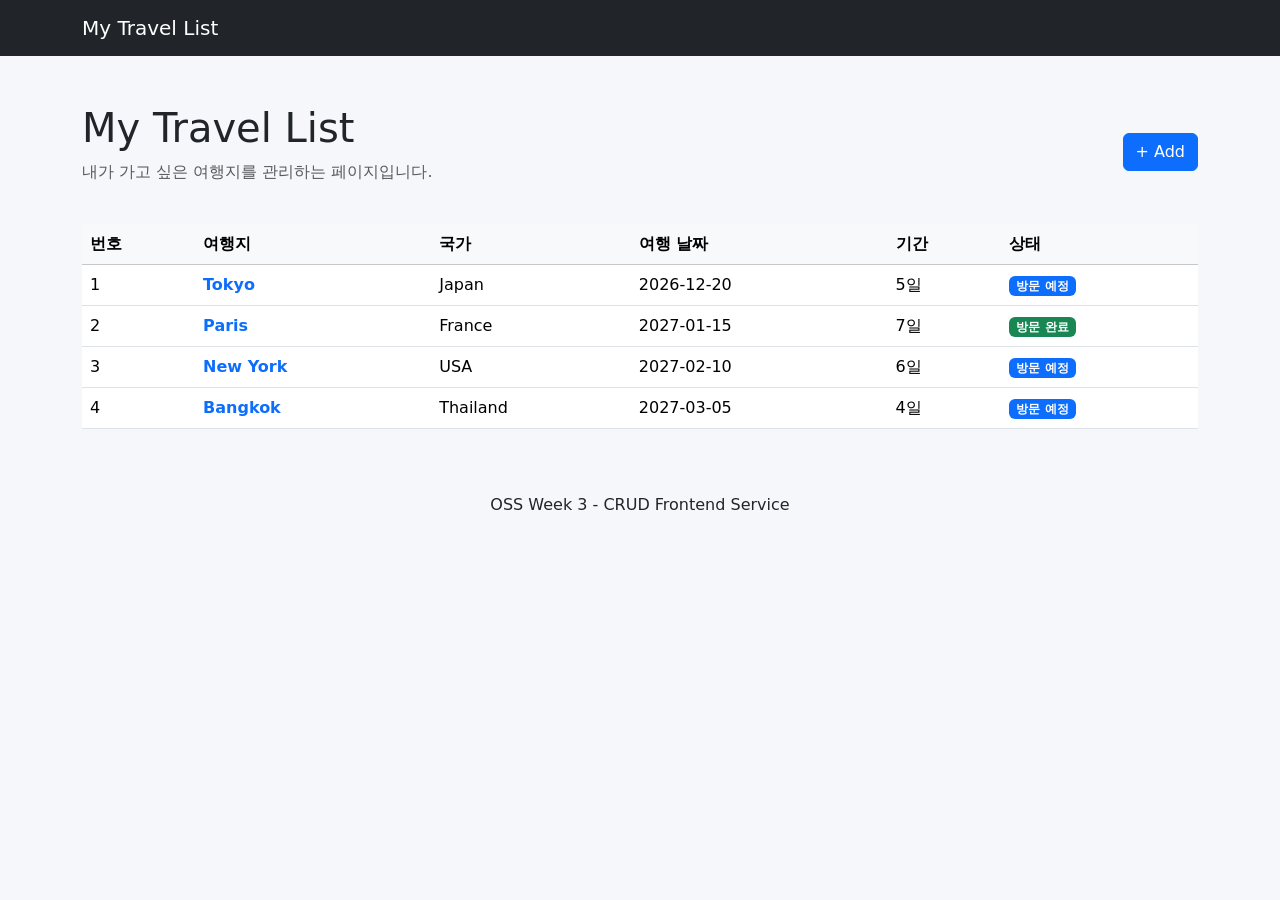
<file: index.html>
<!doctype html>
<html lang="en">
  <head>
    <meta charset="UTF-8" />
    <meta name="viewport" content="width=device-width, initial-scale=1.0" />
    <title>Document</title>
    <link
      href="https://cdn.jsdelivr.net/npm/bootstrap@5.3.8/dist/css/bootstrap.min.css"
      rel="stylesheet"
      integrity="sha384-sRIl4kxILFvY47J16cr9ZwB07vP4J8+LH7qKQnuqkuIAvNWLzeN8tE5YBujZqJLB"
      crossorigin="anonymous"
    />
    <link rel="stylesheet" href="my.css" />
  </head>
  <body>
    <nav class="navbar navbar-dark bg-dark">
      <div class="container">
        <a class="navbar-brand" href="index.html">My Travel List</a>
      </div>
    </nav>
    <header class="container mt-5">
      <div class="d-flex justify-content-between align-items-center">
        <div>
          <h1>My Travel List</h1>
          <p class="text-muted">
            내가 가고 싶은 여행지를 관리하는 페이지입니다.
          </p>
        </div>
        <a href="add.html" class="btn btn-primary">+ Add</a>
      </div>
    </header>
    <main class="container mt-4">
      <div class="table-responsive">
        <table class="table table-hover align-middle">
          <thead class="table-light">
            <tr>
              <th>번호</th>
              <th>여행지</th>
              <th>국가</th>
              <th>여행 날짜</th>
              <th>기간</th>
              <th>상태</th>
            </tr>
          </thead>
          <tbody>
            <tr>
              <td>1</td>
              <td><a href="view.html">Tokyo</a></td>
              <td>Japan</td>
              <td>2026-12-20</td>
              <td>5일</td>
              <td><span class="badge bg-primary">방문 예정</span></td>
            </tr>
            <tr>
              <td>2</td>
              <td><a href="view.html">Paris</a></td>
              <td>France</td>
              <td>2027-01-15</td>
              <td>7일</td>
              <td><span class="badge bg-success">방문 완료</span></td>
            </tr>
            <tr>
              <td>3</td>
              <td><a href="view.html">New York</a></td>
              <td>USA</td>
              <td>2027-02-10</td>
              <td>6일</td>
              <td><span class="badge bg-primary">방문 예정</span></td>
            </tr>
            <tr>
              <td>4</td>
              <td><a href="view.html">Bangkok</a></td>
              <td>Thailand</td>
              <td>2027-03-05</td>
              <td>4일</td>
              <td><span class="badge bg-primary">방문 예정</span></td>
            </tr>
          </tbody>
        </table>
      </div>
    </main>
    <footer class="text-center mt-5 mb-4">
      <p>OSS Week 3 - CRUD Frontend Service</p>
    </footer>
  </body>
</html>
</file>
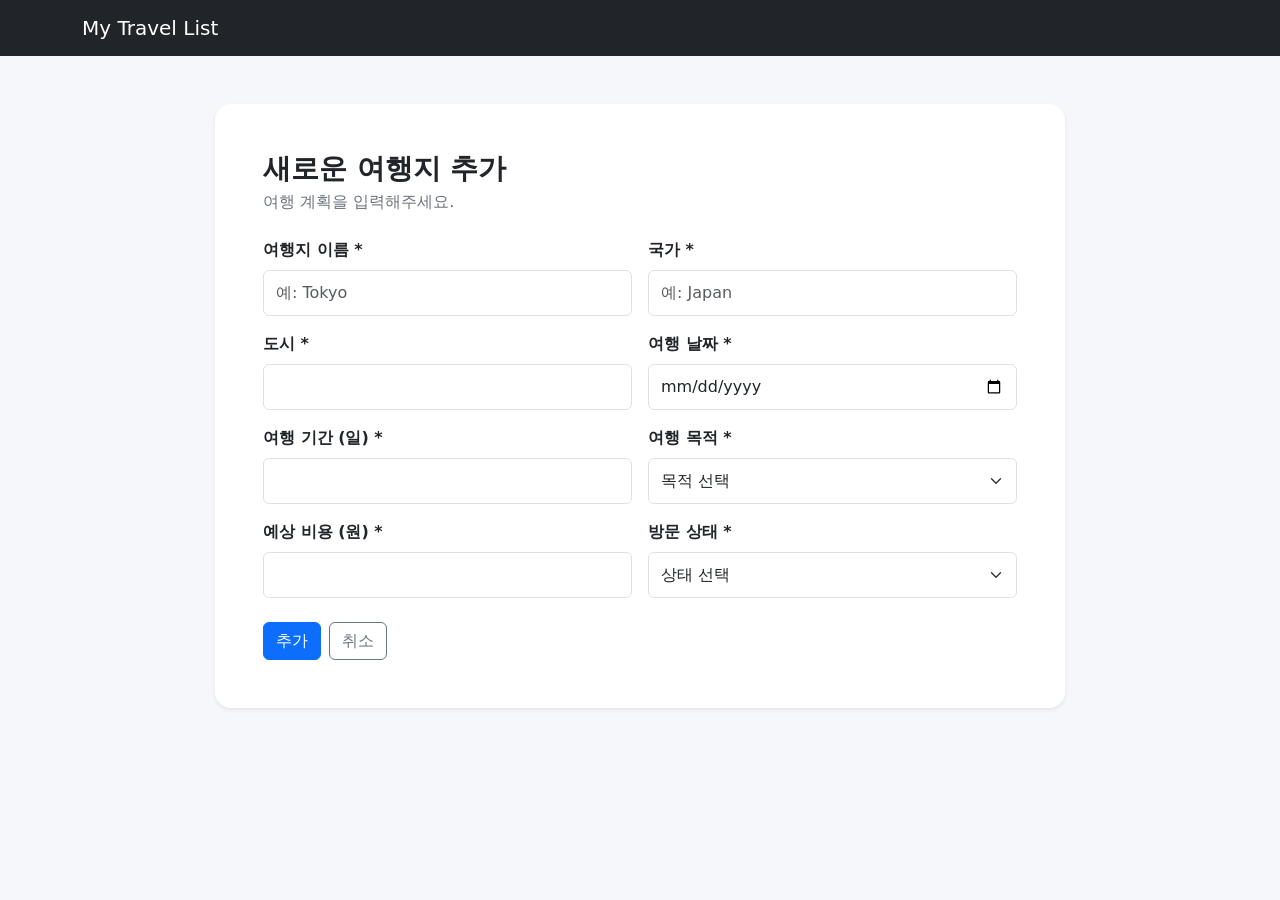
<file: add.html>
<!doctype html>
<html lang="ko">
  <head>
    <meta charset="UTF-8" />
    <meta name="viewport" content="width=device-width, initial-scale=1.0" />
    <title>Add Travel</title>
    <link
      href="https://cdn.jsdelivr.net/npm/bootstrap@5.3.8/dist/css/bootstrap.min.css"
      rel="stylesheet"
    />
    <link rel="stylesheet" href="my.css" />
  </head>
  <body>
    <nav class="navbar navbar-dark bg-dark">
      <div class="container">
        <a class="navbar-brand" href="index.html">My Travel List</a>
      </div>
    </nav>
    <main class="container py-5">
      <div class="card form-card shadow-sm">
        <div class="card-body p-4 p-md-5">
          <h1 class="h3 fw-bold mb-1">새로운 여행지 추가</h1>
          <p class="text-secondary mb-4">여행 계획을 입력해주세요.</p>
          <form action="index.html" onsubmit="alert('여행지가 추가되었습니다.')">
            <div class="row g-3">
              <div class="col-md-6">
                <label class="form-label">여행지 이름 *</label
                ><input
                  class="form-control"
                  type="text"
                  name="destination"
                  required
                  minlength="2"
                  maxlength="30"
                  placeholder="예: Tokyo"
                />
              </div>
              <div class="col-md-6">
                <label class="form-label">국가 *</label>
                <input
                  class="form-control"
                  type="text"
                  required
                  minlength="2"
                  maxlength="30"
                  placeholder="예: Japan"
                />
              </div>
              <div class="col-md-6">
                <label class="form-label">도시 *</label
                ><input
                  class="form-control"
                  type="text"
                  name="city"
                  required
                  minlength="2"
                  maxlength="30"
                />
              </div>

              <div class="col-md-6">
                <label class="form-label">여행 날짜 *</label
                ><input class="form-control" type="date" name="date" required />
              </div>
              <div class="col-md-6">
                <label class="form-label">여행 기간 (일) *</label
                ><input
                  class="form-control"
                  type="number"
                  name="days"
                  required
                  min="1"
                  max="30"
                />
              </div>
              <div class="col-md-6">
                <label class="form-label">여행 목적 *</label
                ><select class="form-select" name="purpose" required>
                  <option value="" selected disabled>목적 선택</option>
                  <option>관광</option>
                  <option>휴식</option>
                  <option>음식</option>
                  <option>쇼핑</option>
                  <option>출장</option>
                </select>
              </div>
              <div class="col-md-6">
                <label class="form-label">예상 비용 (원) *</label
                ><input
                  class="form-control"
                  type="number"
                  name="budget"
                  required
                  min="0"
                  max="100000000"
                  step="1"
                />
              </div>
              <div class="col-md-6">
                <label class="form-label">방문 상태 *</label
                ><select class="form-select" name="status" required>
                  <option value="" selected disabled>상태 선택</option>
                  <option>방문 예정</option>
                  <option>방문 완료</option>
                </select>
              </div>
            </div>
            <div class="d-flex gap-2 mt-4">
              <button type="submit" class="btn btn-primary">추가</button
              ><a href="index.html" class="btn btn-outline-secondary">취소</a>
            </div>
          </form>
        </div>
      </div>
    </main>
  </body>
</html>
</file>
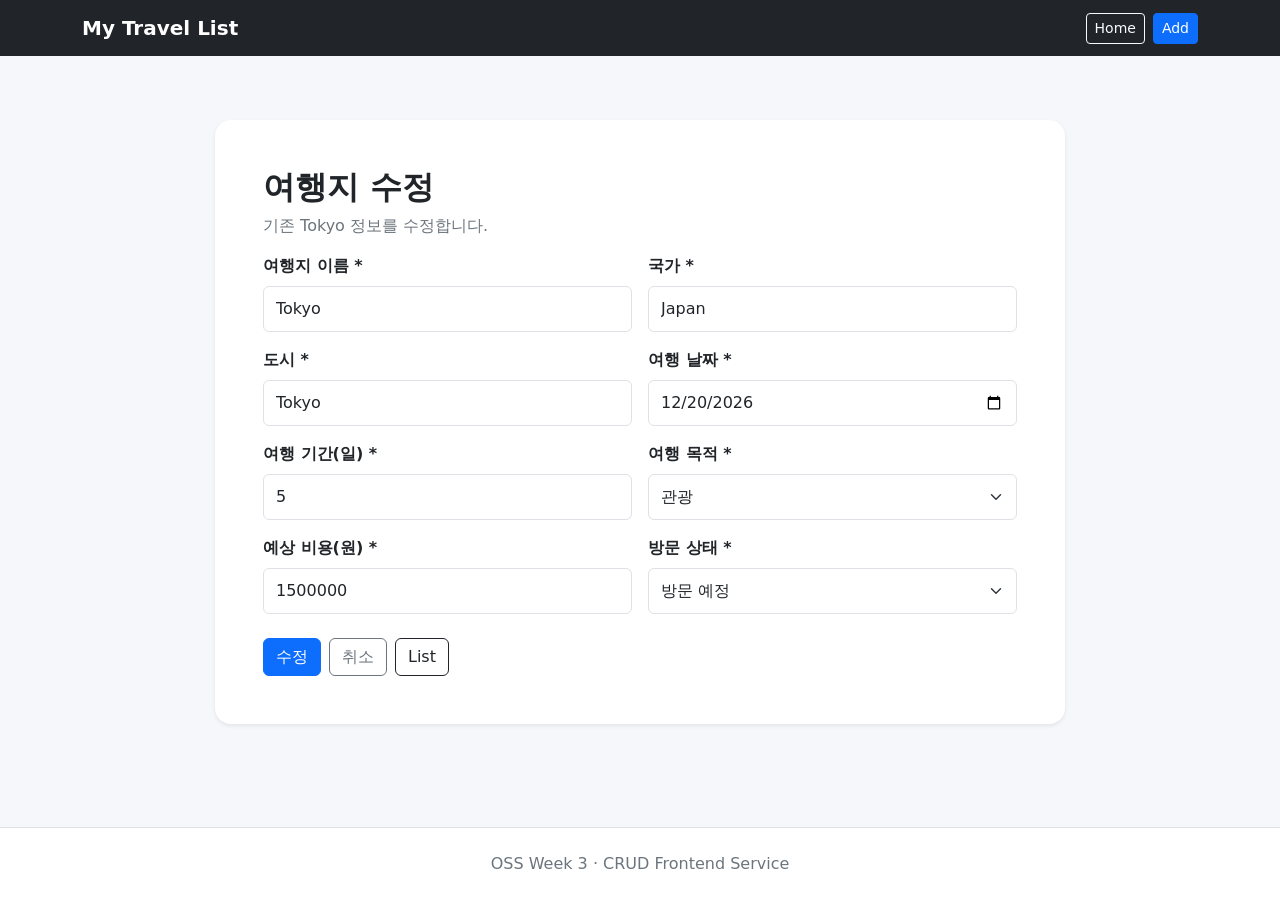
<file: edit.html>
<!doctype html>
<html lang="ko">
  <head>
    <meta charset="UTF-8" />
    <meta name="viewport" content="width=device-width,initial-scale=1" />
    <title>Edit Travel</title>
    <link
      href="https://cdn.jsdelivr.net/npm/bootstrap@5.3.8/dist/css/bootstrap.min.css"
      rel="stylesheet"
    />
    <link rel="stylesheet" href="my.css" />
  </head>
  <body>
    <nav class="navbar navbar-dark bg-dark">
      <div class="container">
        <a class="navbar-brand fw-bold" href="index.html">My Travel List</a>
        <div>
          <a class="btn btn-sm btn-outline-light me-2" href="index.html">Home</a
          ><a class="btn btn-sm btn-primary" href="add.html">Add</a>
        </div>
      </div>
    </nav>
    <main class="container page-space">
      <div class="card form-card shadow-sm">
        <div class="card-body p-4 p-md-5">
          <h1 class="h2 fw-bold">여행지 수정</h1>
          <p class="text-secondary">기존 Tokyo 정보를 수정합니다.</p>
          <form action="view.html" onsubmit="return confirm('수정하시겠습니까?')">
            <div class="row g-3">
              <div class="col-md-6">
                <label class="form-label">여행지 이름 *</label
                ><input
                  class="form-control"
                  type="text"
                  required
                  minlength="2"
                  maxlength="30"
                  value="Tokyo"
                />
              </div>
              <div class="col-md-6">
                <label class="form-label">국가 *</label>
                <input
                  class="form-control"
                  type="text"
                  required
                  minlength="2"
                  maxlength="30"
                  value="Japan"
                />
              </div>
              <div class="col-md-6">
                <label class="form-label">도시 *</label
                ><input
                  class="form-control"
                  type="text"
                  required
                  minlength="2"
                  maxlength="30"
                  value="Tokyo"
                />
              </div>
              <div class="col-md-6">
                <label class="form-label">여행 날짜 *</label
                ><input
                  class="form-control"
                  type="date"
                  required
                  value="2026-12-20"
                />
              </div>
              <div class="col-md-6">
                <label class="form-label">여행 기간(일) *</label
                ><input
                  class="form-control"
                  type="number"
                  required
                  min="1"
                  max="30"
                  value="5"
                />
              </div>
              <div class="col-md-6">
                <label class="form-label">여행 목적 *</label
                ><select class="form-select" required>
                  <option selected>관광</option>
                  <option>관광</option>
                  <option>휴식</option>
                  <option>음식</option>
                  <option>쇼핑</option>
                </select>
              </div>
              <div class="col-md-6">
                <label class="form-label">예상 비용(원) *</label
                ><input
                  class="form-control"
                  type="number"
                  required
                  min="0"
                  max="100000000"
                  step="1"
                  value="1500000"
                />
              </div>
              <div class="col-md-6">
                <label class="form-label">방문 상태 *</label
                ><select class="form-select" required>
                  <option selected>방문 예정</option>
                  <option>방문 예정</option>
                  <option>방문 완료</option>
                </select>
              </div>
            </div>
            <div class="mt-4 d-flex gap-2">
              <button class="btn btn-primary" type="submit">수정</button
              ><a class="btn btn-outline-secondary" href="view.html">취소</a
              ><a class="btn btn-outline-dark" href="index.html">List</a>
            </div>
          </form>
        </div>
      </div>
    </main>
    <footer class="text-center py-4 mt-auto border-top bg-white text-secondary">
      OSS Week 3 · CRUD Frontend Service
    </footer>
  </body>
</html>
</file>
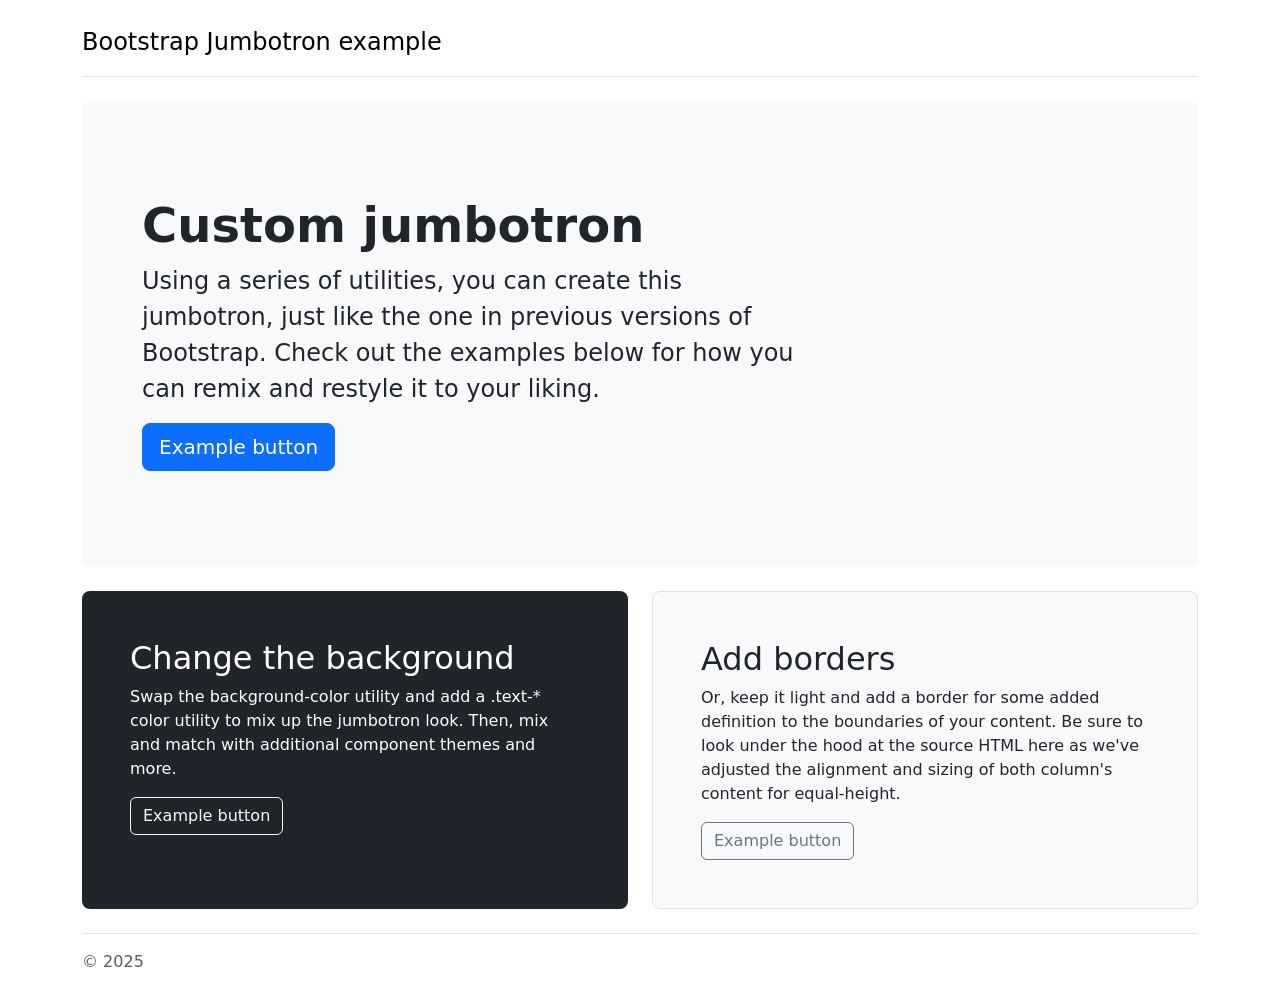
<file: example.html>
<!doctype html>
<html lang="en">

<head>
    <meta charset="utf-8">
    <meta name="viewport" content="width=device-width, initial-scale=1">

    <title>Jumbotron example</title>

    <link
        href="https://cdn.jsdelivr.net/npm/bootstrap@5.3.8/dist/css/bootstrap.min.css"
        rel="stylesheet">
</head>

<body>

    <main>

        <div class="container py-4">

            <header class="pb-3 mb-4 border-bottom">
                <a href="/" class="d-flex align-items-center text-body-emphasis text-decoration-none">
                    <span class="fs-4">Bootstrap Jumbotron example</span>
                </a>
            </header>


            <div class="p-5 mb-4 bg-body-tertiary rounded-3">

                <div class="container-fluid py-5">

                    <h1 class="display-5 fw-bold">
                        Custom jumbotron
                    </h1>

                    <p class="col-md-8 fs-4">
                        Using a series of utilities, you can create this jumbotron,
                        just like the one in previous versions of Bootstrap.
                        Check out the examples below for how you can remix and
                        restyle it to your liking.
                    </p>

                    <button class="btn btn-primary btn-lg" type="button">
                        Example button
                    </button>

                </div>

            </div>


            <div class="row align-items-md-stretch">

                <div class="col-md-6">

                    <div class="h-100 p-5 text-bg-dark rounded-3">

                        <h2>Change the background</h2>

                        <p>
                            Swap the background-color utility and add a
                            .text-* color utility to mix up the jumbotron look.
                            Then, mix and match with additional component themes
                            and more.
                        </p>

                        <button class="btn btn-outline-light" type="button">
                            Example button
                        </button>

                    </div>

                </div>


                <div class="col-md-6">

                    <div class="h-100 p-5 bg-body-tertiary border rounded-3">

                        <h2>Add borders</h2>

                        <p>
                            Or, keep it light and add a border for some added
                            definition to the boundaries of your content.
                            Be sure to look under the hood at the source HTML
                            here as we've adjusted the alignment and sizing of
                            both column's content for equal-height.
                        </p>

                        <button class="btn btn-outline-secondary" type="button">
                            Example button
                        </button>

                    </div>

                </div>

            </div>


            <footer class="pt-3 mt-4 text-body-secondary border-top">
                © 2025
            </footer>

        </div>

    </main>

</body>

</html>
</file>
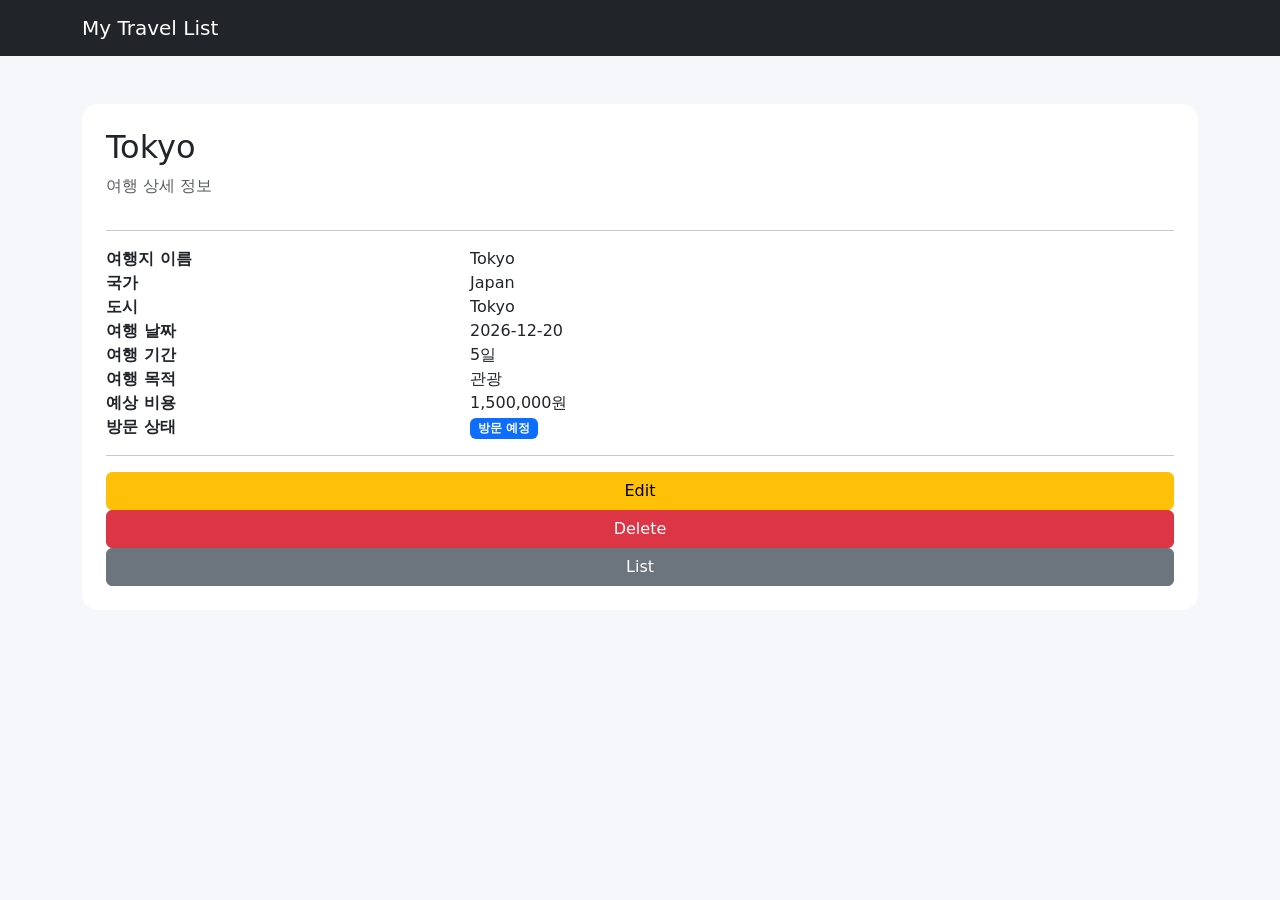
<file: view.html>
<!doctype html>
<html lang="ko">
  <head>
    <meta charset="UTF-8" />
    <meta name="viewport" content="width=device-width, initial-scale=1.0" />
    <title>Travel Detail</title>
    <link
      href="https://cdn.jsdelivr.net/npm/bootstrap@5.3.8/dist/css/bootstrap.min.css"
      rel="stylesheet"
    />
    <link rel="stylesheet" href="my.css" />
  </head>
  <body>
    <nav class="navbar navbar-dark bg-dark">
      <div class="container">
        <a class="navbar-brand" href="index.html">My Travel List</a>
      </div>
    </nav>
    <main class="container my-5">
      <div class="card p-4">
        <h2>Tokyo</h2>
        <p class="text-muted">여행 상세 정보</p>
        <hr />
        <div class="row detail-row">
          <div class="col-md-4 fw-bold">여행지 이름</div>
          <div class="col-md-8">Tokyo</div>
        </div>
        <div class="row detail-row">
          <div class="col-md-4 fw-bold">국가</div>
          <div class="col-md-8">Japan</div>
        </div>
        <div class="row detail-row">
          <div class="col-md-4 fw-bold">도시</div>
          <div class="col-md-8">Tokyo</div>
        </div>
        <div class="row detail-row">
          <div class="col-md-4 fw-bold">여행 날짜</div>
          <div class="col-md-8">2026-12-20</div>
        </div>
        <div class="row detail-row">
          <div class="col-md-4 fw-bold">여행 기간</div>
          <div class="col-md-8">5일</div>
        </div>
        <div class="row detail-row">
          <div class="col-md-4 fw-bold">여행 목적</div>
          <div class="col-md-8">관광</div>
        </div>
        <div class="row detail-row">
          <div class="col-md-4 fw-bold">예상 비용</div>
          <div class="col-md-8">1,500,000원</div>
        </div>
        <div class="row detail-row">
          <div class="col-md-4 fw-bold">방문 상태</div>
          <div class="col-md-8">
            <span class="badge bg-primary">방문 예정</span>
          </div>
        </div>
        <hr />
        <a href="edit.html" class="btn btn-warning">Edit</a>
        <button onclick="deleteTravel()" class="btn btn-danger">Delete</button>
        <a href="index.html" class="btn btn-secondary">List</a>
      </div>
    </main>
    <script>
      function deleteTravel() {
        if (confirm("이 여행지를 삭제할까요?")) {
          alert("여행지가 삭제됩니다.");
          window.location.href = "index.html";
        }
      }
    </script>
  </body>
</html>
</file>
<file: my.css>
body {
    background: #f5f7fa;
    min-height: 100vh;
    display: flex;
    flex-direction: column
}

.card {
    border: 0;
    border-radius: 1rem
}

.form-card {
    max-width: 850px;
    margin: auto
}

.page-space {
    padding-top: 4rem;
    padding-bottom: 4rem
}

table a {
    text-decoration: none;
    font-weight: 700
}

.form-label {
    font-weight: 600
}

.form-control,
.form-select {
    min-height: 46px
}

.detail-grid {
    display: grid;
    grid-template-columns: 180px 1fr;
    border-top: 1px solid #ddd
}

.detail-grid>div {
    padding: 1rem;
    border-bottom: 1px solid #ddd
}

.label {
    font-weight: 700;
    background: #f8f9fa
}

.confirm {
    display: none;
    position: fixed;
    inset: 0;
    background: #0008;
    align-items: center;
    justify-content: center;
    padding: 1rem
}

.confirm:target {
    display: flex
}

.confirm-box {
    width: 100%;
    max-width: 420px
}

@media(max-width:576px) {
    .page-space {
        padding-top: 2rem;
        padding-bottom: 2rem
    }

    .detail-grid {
        grid-template-columns: 1fr
    }

    .label {
        padding-bottom: .2rem !important;
        border-bottom: 0 !important
    }

    .label+div {
        padding-top: .2rem
    }

    .form-card .card-body {
        padding: 1.25rem !important
    }
}
</file>
